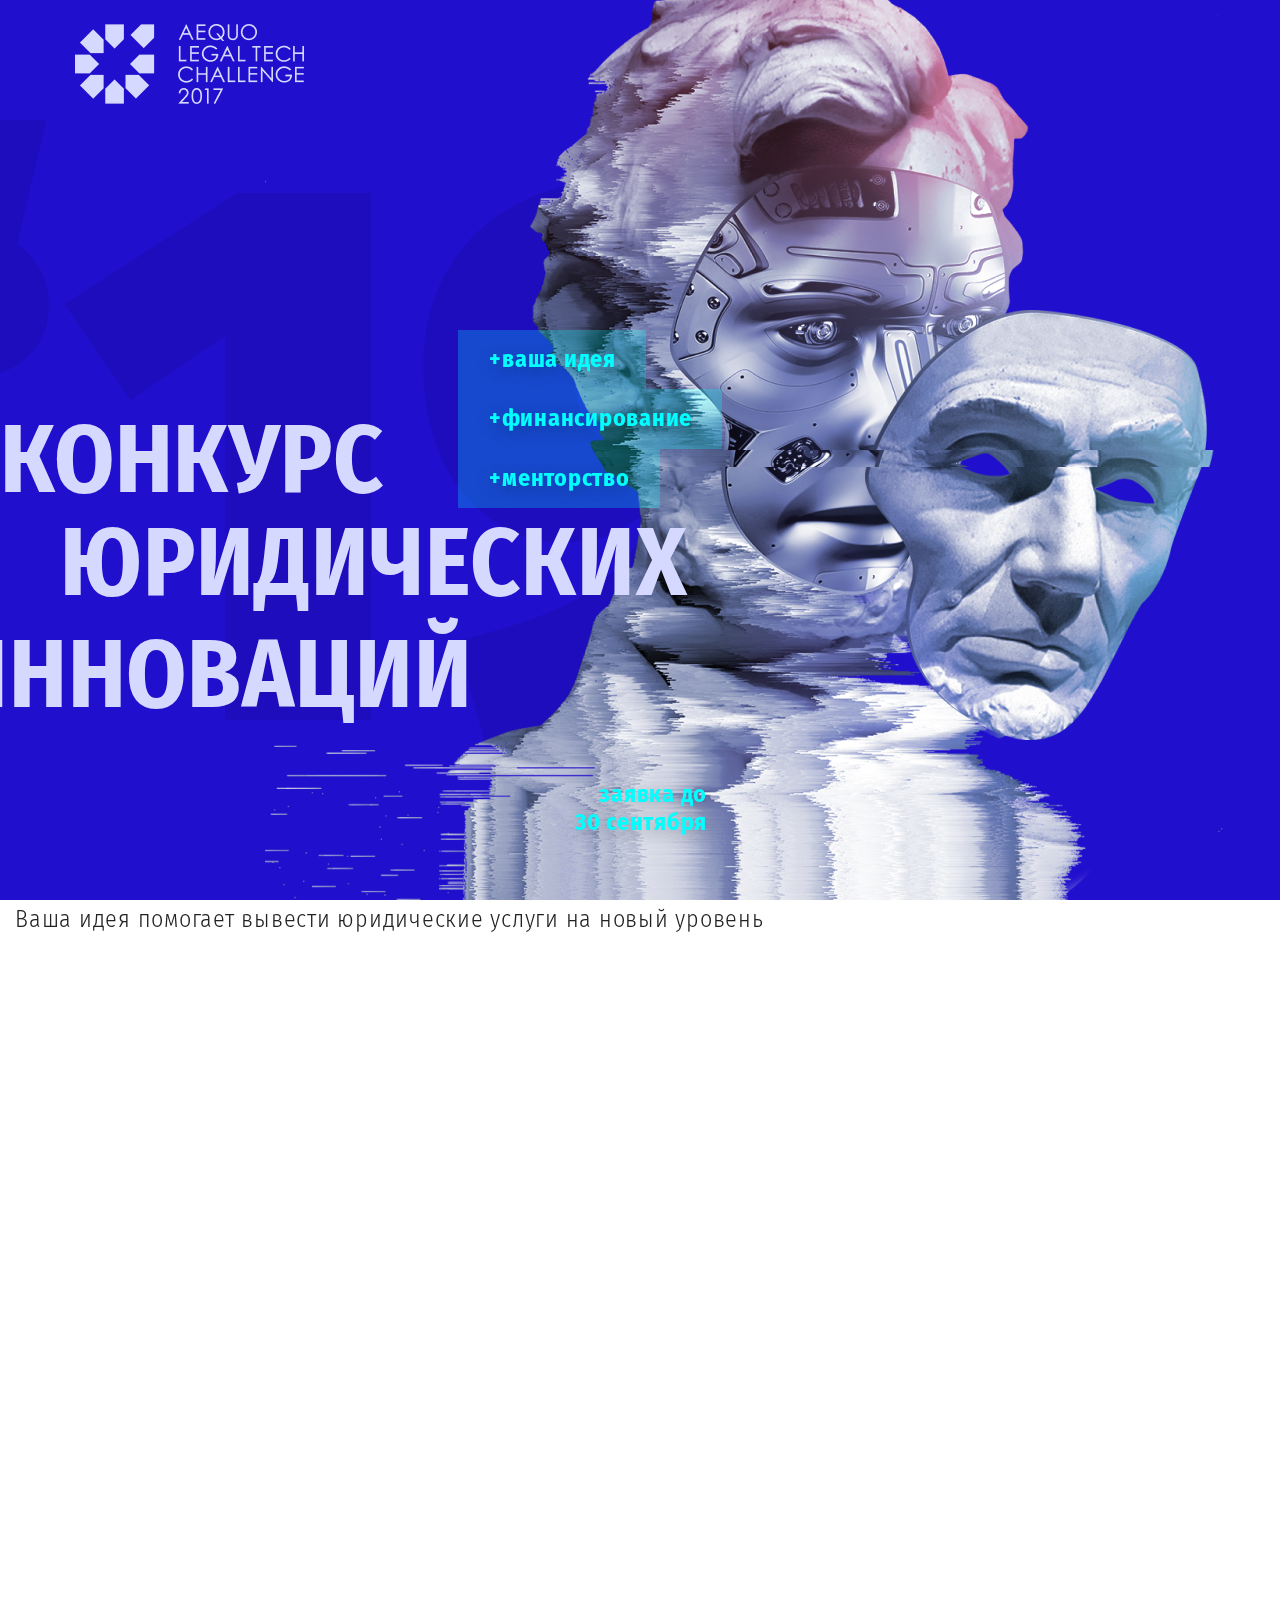
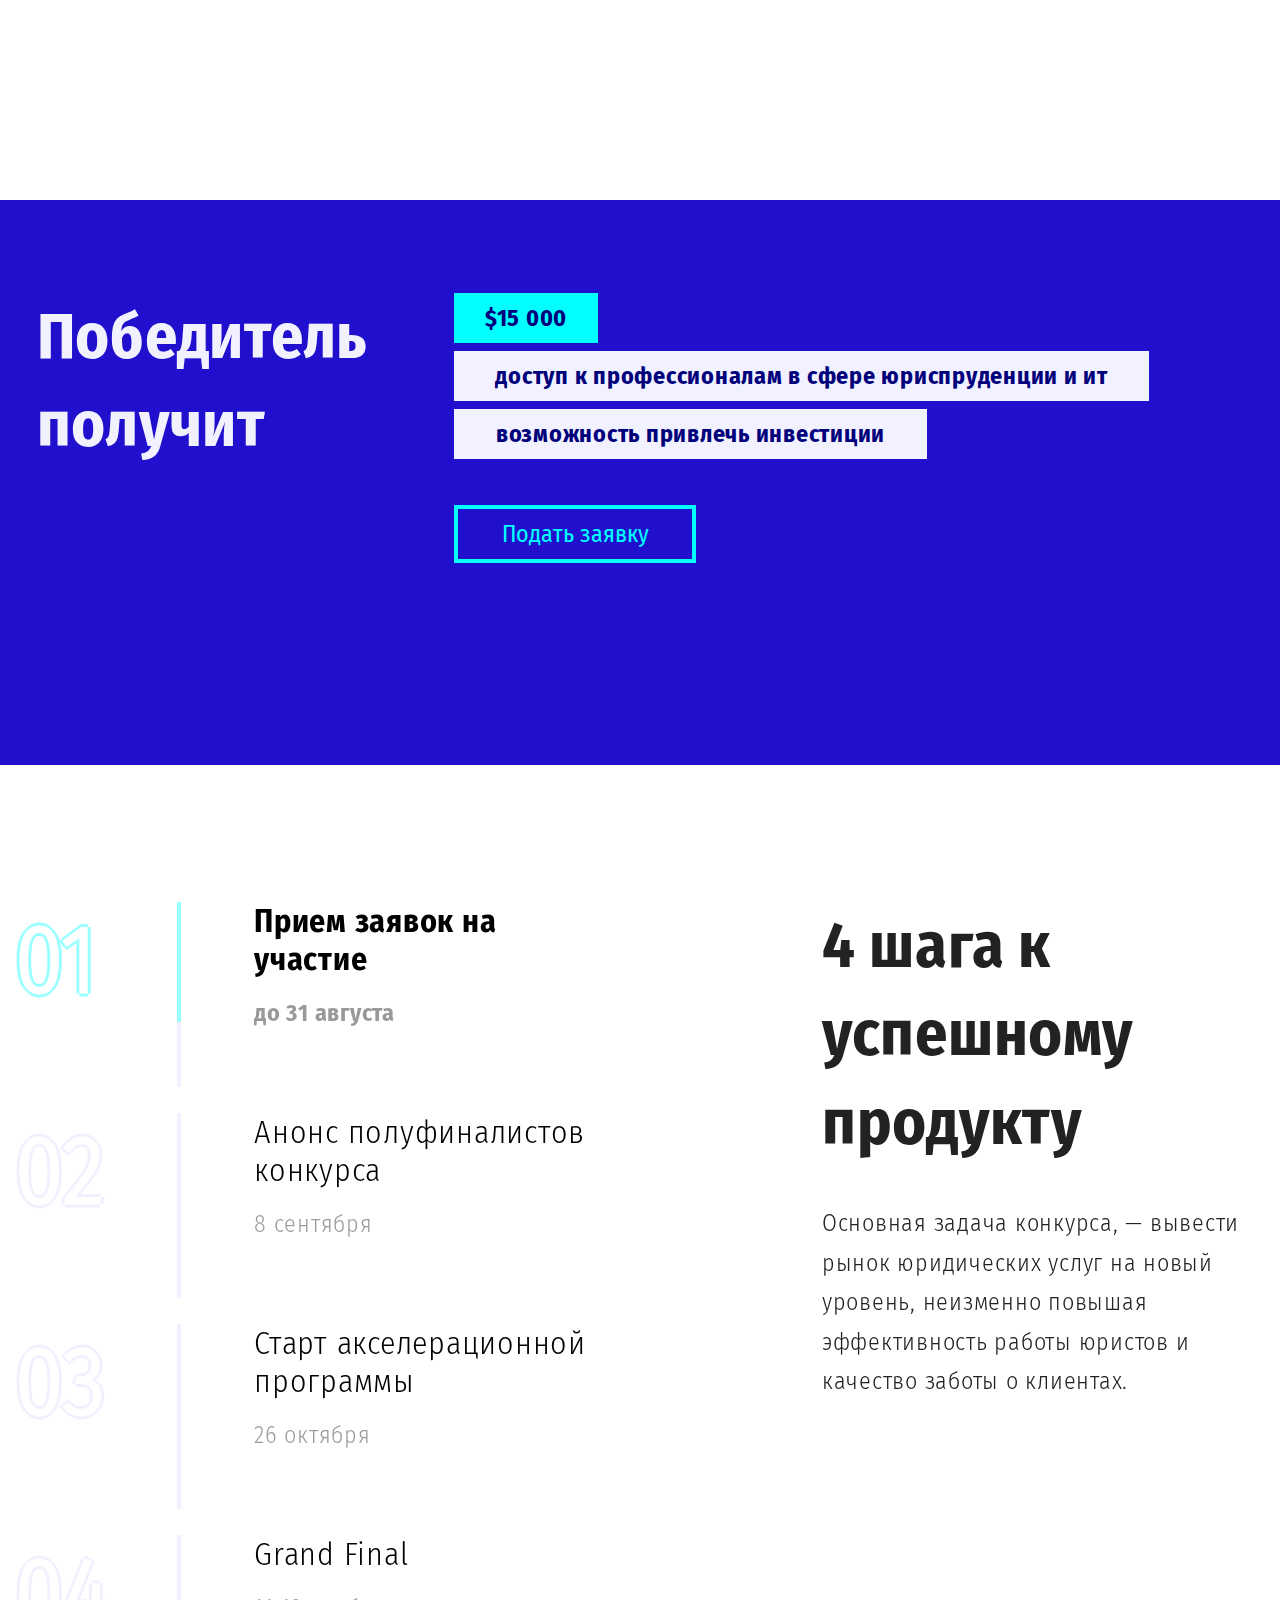
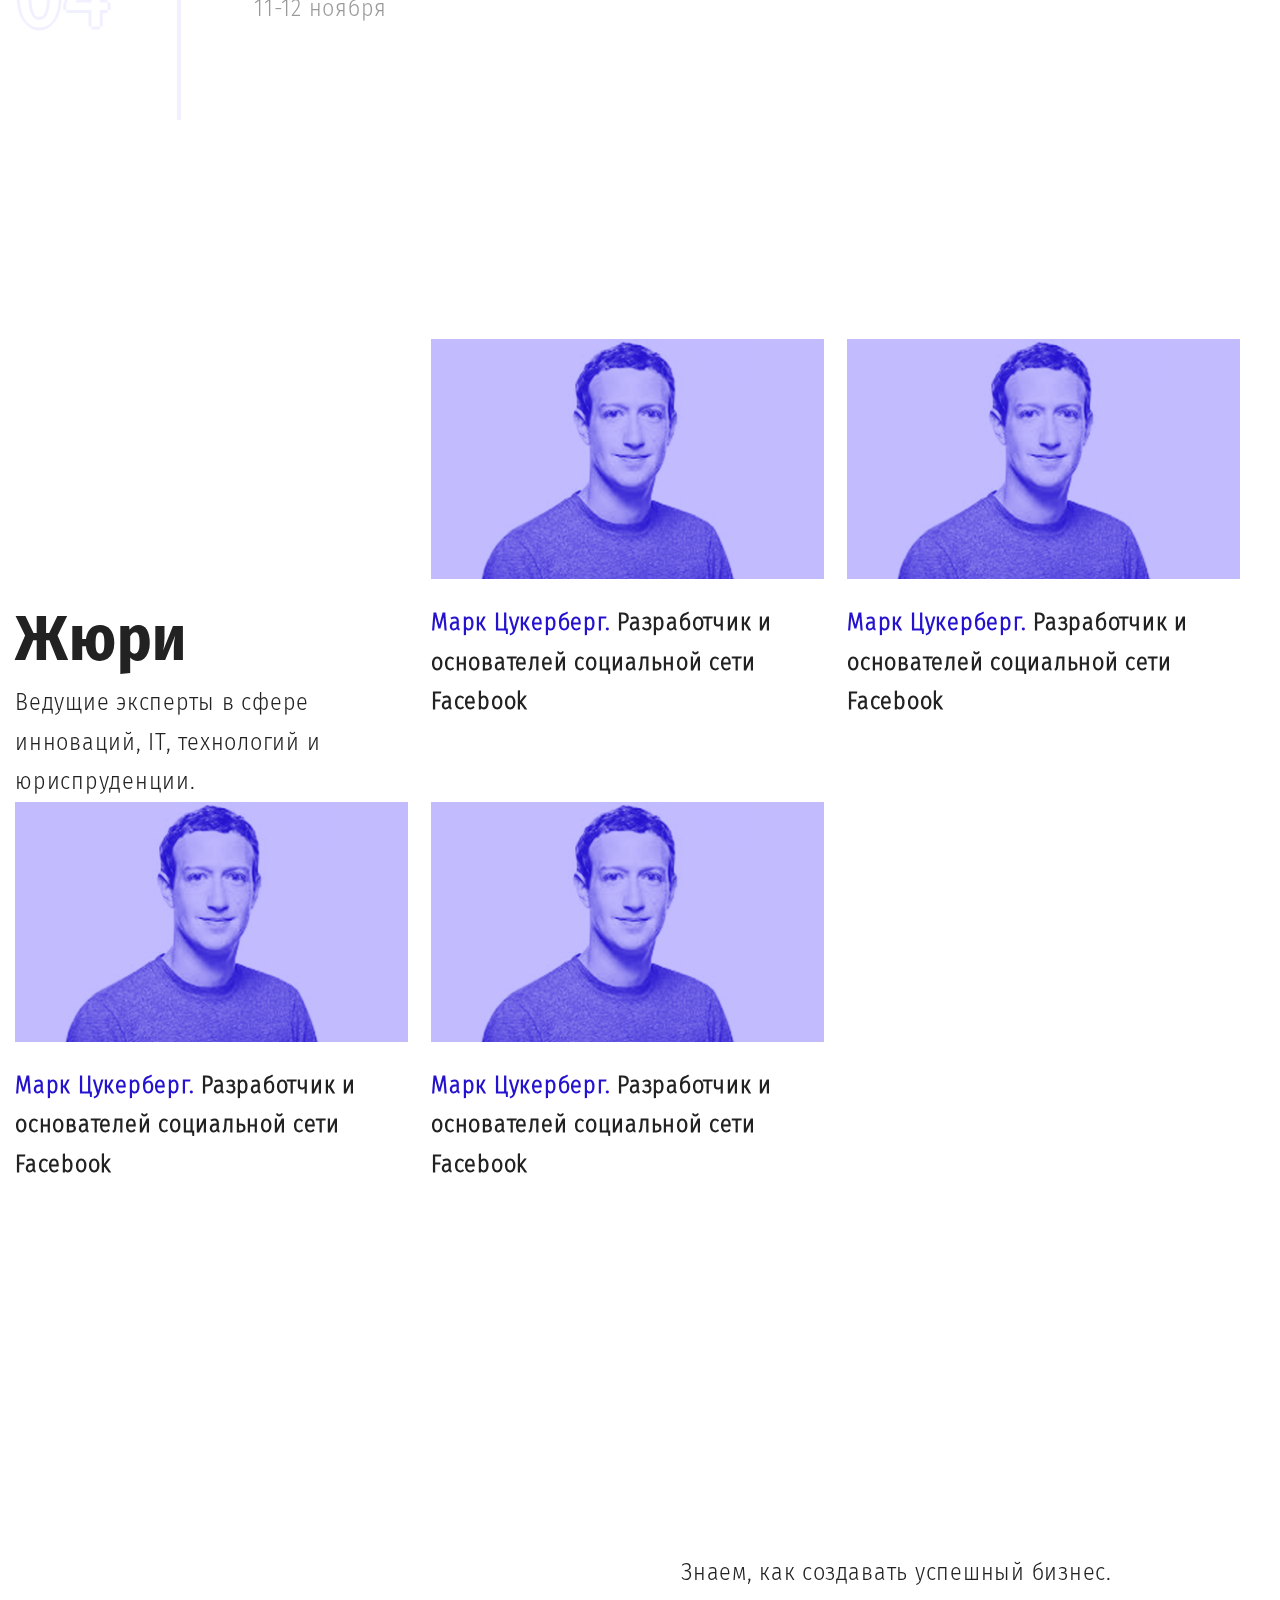
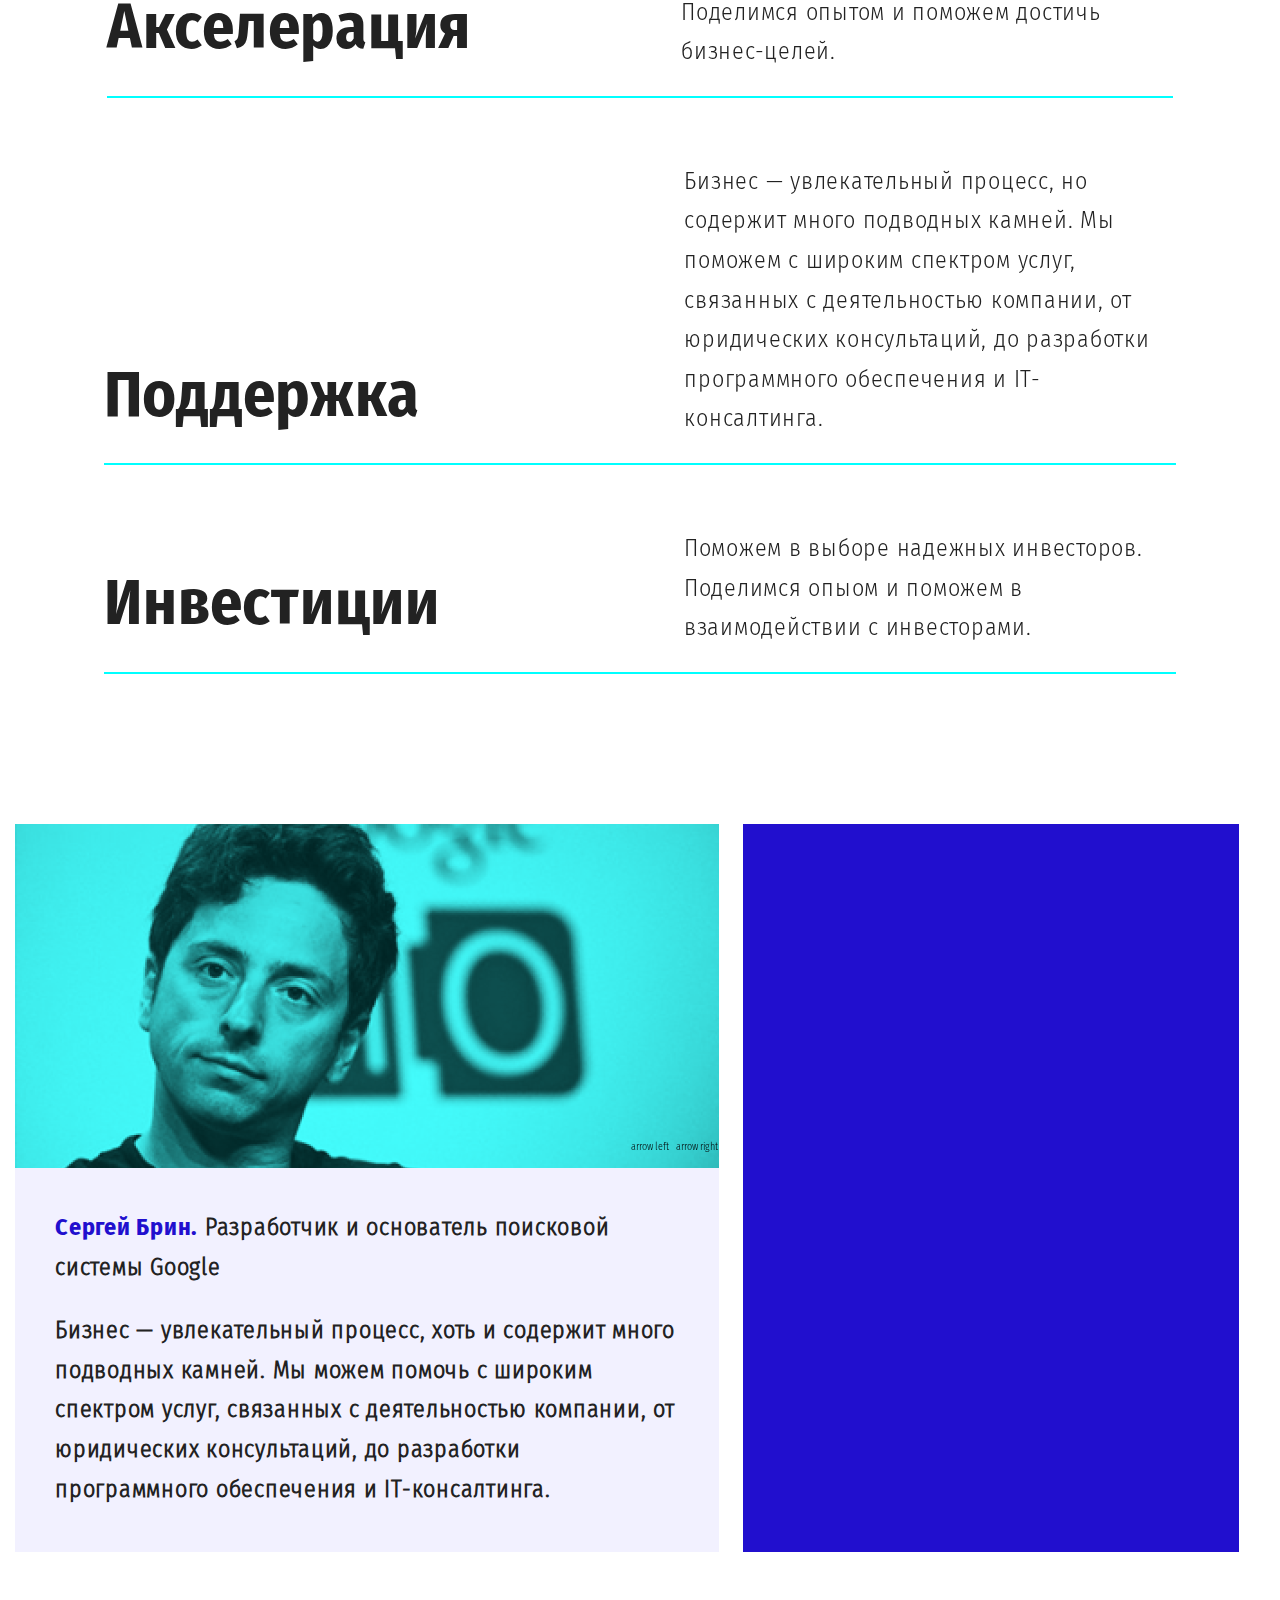
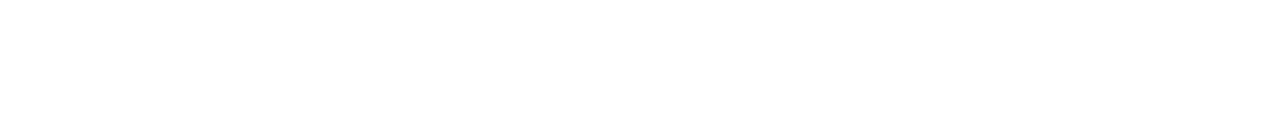
<file: index.html>
<!DOCTYPE html>
<html lang="en">
<head>
    <meta charset="UTF-8">
    <meta name="viewport" content="width=device-width, initial-scale=1.0">
    <meta http-equiv="X-UA-Compatible" content="ie=edge">
    <title>Document</title>
    <link rel="stylesheet" href="./styles/styles.css">
</head>
<body>
    <div class = "row" style  = "position:absolute; left:75px; top:24px; width: auto;">
        <div class = "container">
            <img src = "./images/alc.png" />
        </div>
    </div>
    <div class="row background_blue" style = "justify-content: center;     background-image: url('./images/19.png');
                background-repeat: no-repeat; background-position-y: 120px;">
        <section id = "start" >
            <div class = "text_1_white" style = "left: -15px; top: 385px;">
                конкурс
            </div>
            <div class = "text_1_white" style = "left: 45px; top: 488px; z-index: 50;">
                юридических
            </div>  
            <div class = "text_1_white" style = "left: -65px; top: 600px;">
                инноваций
            </div>
            <div style = "position: absolute; top: 330px; z-index: 50; left: 443px;">
                <div class = "idea_plus" style = "width:157px;">+ваша идея</div>
                <div class = "idea_plus" style = "width:233px;">+финансирование</div>
                <div class = "idea_plus" style = "width:171px;">+менторство</div>
            </div>
            <div class = "zayavka">
                заявка до 30 сентября
            </div>
            <div class = "head_background glitch" >
                    <div id = "container" style = "position: absolute; z-index: 50; width:50%;">
                            <div id = "inner">
                                <img src = "./images/mask.png"/>
                            </div>
                    </div>
            </div>

        </section>
    </div>
    <section id = "#whatIs">
        <div class = "steps">
            <div class = "steps_info">
                Ваша идея помогает вывести юридические услуги на новый уровень
            </div>
        </div>
        <div class = "steps"></div>
        <div class = "steps"></div>
    </section>
    <section id = "prize" class = "background_blue">
        <div class = "row">
            <div class = "header_text" style = "margin-right: 24px;">
                Победитель получит
            </div>  
            <div>
                <div class = "text_block background_blue_light width_113">
                    $15 000
                </div>
                <div class = "text_block background_white margin_top_8 width_664">
                    доступ к профессионалам в сфере юриспруденции и ИТ
                </div>
                <div class = "text_block background_white margin_top_8 width_442">
                    возможность привлечь инвестиции                
                </div>
                <div class = "button margin_top_46 width_203 text_center">
                    Подать заявку
                </div>                
            </div> 
        </div>
    </section>
    <section class = "event_steps" style = "flex-direction: row; align-items: flex-start; padding-top:137px; padding-bottom:137px;" >
        <div class = "date_description" style = "margin-right:140px;">
            <div class = "row">
                <div class = "border_right">
                    <div class = "border_right_progress"></div>
                    <div class = "number_active">01</div>
                </div>
                <div class = "margin_left_73">
                    <div class = "bold_text" style = "width:352px;">Прием заявок на участие</div>
                    <div class = "bold_text opacity margin_top_21 " style = "font-size: 24px;">до 31 августа </div>
                </div>
            </div>
            <div class = "row" style = "margin-top:26px;">
                <div class = "border_right">
                    <!-- <div class = "border_right_progress"></div> -->
                    <div class = "number_inactive">02</div>
                </div>
                <div class = "margin_left_73">
                    <div class = "light_text" style = "">Анонс полуфиналистов конкурса</div>
                    <div class = "light_text opacity margin_top_21 " style = "font-size: 24px;">8 сентября</div>
                </div>
            </div>
            <div class = "row" style = "margin-top:26px;">
                <div class = "border_right">
                    <!-- <div class = "border_right_progress"></div> -->
                    <div class = "number_inactive">03</div>
                </div>
                <div class = "margin_left_73">
                    <div class = "light_text">Старт акселерационной программы</div>
                    <div class = "light_text opacity margin_top_21 " style = "font-size: 24px;">26 октября</div>
                </div>
            </div>
            <div class = "row" style = "margin-top:26px;">
                <div class = "border_right">
                    <!-- <div class = "border_right_progress"></div> -->
                    <div class = "number_inactive">04</div>
                </div>
                <div class = "margin_left_73">
                    <div class = "light_text">Grand Final</div>
                    <div class = "light_text opacity margin_top_21 " style = "font-size: 24px;">11-12 ноября</div>
                </div>
            </div>
        </div>
        <div class = "width_492">
            <div class = "success_product">
                4 шага к успешному продукту
            </div>
            <div class = "main_text margin_top_37">
                Основная задача конкурса, — вывести рынок юридических услуг на новый уровень, неизменно повышая эффективность работы юристов и качество заботы о клиентах.
            </div>
        </div>
    </section>
    <section id = "juri" style = "flex-direction: row; flex-wrap: wrap; align-items: end;">
        <div class = "width_393" style = "margin-right: 23px;">
            <div class = "header">
                Жюри
            </div>
            <div class = "description">
                Ведущие эксперты в сфере инноваций, IT, технологий и юриспруденции.
            </div>
        </div>
        <div class = "juri_item width_393" >
            <div class = "image_holder">
                <img src = "./images/image.png" />
            </div>
            <div class = "text_info">
                <p><span class = "name">Марк Цукерберг.</span> Разработчик и основателей социальной сети Facebook</p>
            </div>
        </div>
        <div class = "juri_item width_393">
            <div class = "image_holder">
                <img src = "./images/image.png" />
            </div>
            <div class = "text_info">
                <p><span class = "name">Марк Цукерберг.</span> Разработчик и основателей социальной сети Facebook</p>
            </div>
        </div>
        <div class = "juri_item width_393">
            <div class = "image_holder">
                <img src = "./images/image.png" />
            </div>
            <div class = "text_info">
                <p><span class = "name">Марк Цукерберг.</span> Разработчик и основателей социальной сети Facebook</p>
            </div>
        </div>
        <div class = "juri_item width_393">
            <div class = "image_holder">
                <img src = "./images/image.png" />
            </div>
            <div class = "text_info">
                <p><span class = "name">Марк Цукерберг.</span> Разработчик и основателей социальной сети Facebook</p>
            </div>
        </div>
    </section>
    <!-- <section id = "mentors" class = "background_blue" style = "flex-direction: row; flex-wrap: wrap; align-items: end;"> 
        <div class = "juri_item width_393" >
            <div class = "image_holder">
                <img src = "./images/image.png" />
            </div>
            <div class = "text_info">
                <p><span class = "name">Марк Цукерберг.</span> Разработчик и основателей социальной сети Facebook</p>
            </div>
        </div>
        <div class = "juri_item width_393">
            <div class = "image_holder">
                <img src = "./images/image.png" />
            </div>
            <div class = "text_info">
                <p><span class = "name">Марк Цукерберг.</span> Разработчик и основателей социальной сети Facebook</p>
            </div>
        </div>
        <div class = "width_393" style = "margin-right: 23px;">
            <div class = "header">
                Менторы
            </div>
            <div class = "description">
                Ведущие эксперты в сфере инноваций, IT, технологий и юриспруденции.
            </div>
        </div>        
        <div class = "juri_item width_393">
            <div class = "image_holder">
                <img src = "./images/image.png" />
            </div>
            <div class = "text_info">
                <p><span class = "name">Марк Цукерберг.</span> Разработчик и основателей социальной сети Facebook</p>
            </div>
        </div>
        <div class = "juri_item width_393">
            <div class = "image_holder">
                <img src = "./images/image.png" />
            </div>
            <div class = "text_info">
                <p><span class = "name">Марк Цукерберг.</span> Разработчик и основателей социальной сети Facebook</p>
            </div>
        </div>
    </section>-->
    <section id = "acsel">
        <div class = "item">
            <div class = "header" style = "padding-right: 210px">
                Акселерация
            </div>
            <div class = "description">
                Знаем, как создавать успешный бизнес. Поделимся опытом и поможем достичь бизнес-целей.
            </div>
        </div>
        <div class = "item">
            <div class = "header">
                Поддержка
            </div>
            <div class = "description">
                Бизнес — увлекательный процесс, но содержит много подводных камней. Мы поможем с широким спектром услуг, связанных с деятельностью компании, от юридических консультаций, до разработки программного обеспечения и IT-консалтинга.            </div>
        </div>
        <div class = "item">
            <div class = "header" style = "padding-right: 244px;">
                Инвестиции
            </div>
            <div class = "description">
                Поможем в выборе надежных инвесторов. Поделимся опыом и поможем в взаимодействии с инвесторами.
            </div>
        </div>
    </section>
    <section id = "comments">
        <div class = "comment">
            <div class = "image_holder">
                <img src = "./images/image2.png/image.png" />
                <div class = "arrow_left">arrow left</div>
                <div class = "arrow_right">arrow right</div>
            </div>
            <div class = "comment_subject">
                <div class = "author_name">
                    <span>Сергей Брин.</span> Разработчик и основатель поисковой системы Google                     
                </div>
                <div class = "author_text">
                    Бизнес — увлекательный процесс, хоть и содержит много подводных камней. Мы можем помочь с широким спектром услуг, связанных с деятельностью компании, от юридических консультаций, до разработки программного обеспечения и IT-консалтинга.                    
                </div>
            </div>
        </div>
        <div class = "zayavka background_blue">

        </div>
    </section>
<script src = "https://code.jquery.com/jquery-3.4.1.min.js"></script>
<script>
!function(t,e,s,i){"use strict";function n(e,s){this.element=e,this.settings=t.extend({},a,s),this._defaults=a,this._name=r,this.init()}var r="_Glitch",a={destroy:!1,glitch:!0,scale:!0,blend:!0,blendModeType:"hue",glitch1TimeMin:600,glitch1TimeMax:900,glitch2TimeMin:10,glitch2TimeMax:115,zIndexStart:5};t.extend(n.prototype,{init:function(){this.glitch()},glitch:function(){function e(t,e){return Math.floor(Math.random()*(e-t+1))+t}function s(){var i=e(10,1900),n=9999,a=e(10,1300),o=0,h=e(0,16),f=e(0,16),d=e(c,l);t(r).css({clip:"rect("+i+"px, "+n+"px, "+a+"px,"+o+"px)",right:f,left:h}),setTimeout(s,d)}function i(){var s=e(10,1900),n=9999,c=e(10,1300),l=0,f=e(0,40),d=e(0,40),m=e(o,h);if(a===!0)var x=(Math.random()*(1.1-.9)+.9).toFixed(2);else if(a===!1)var x=1;t(r).next().css({clip:"rect("+s+"px, "+n+"px, "+c+"px,"+l+"px)",left:f,right:d,"-webkit-transform":"scale("+x+")","-ms-transform":"scale("+x+")",transform:"scale("+x+")"}),setTimeout(i,m)}function n(){var s=e(10,1900),i=9999,c=e(10,1300),l=0,f=e(0,40),d=e(0,40),m=e(o,h);if(a===!0)var x=(Math.random()*(1.1-.9)+.9).toFixed(2);else if(a===!1)var x=1;t(r).next().next().css({clip:"rect("+s+"px, "+i+"px, "+c+"px,"+l+"px)",left:f,right:d,"-webkit-transform":"scale("+x+")","-ms-transform":"scale("+x+")",transform:"scale("+x+")"}),setTimeout(n,m)}var r=this.element,a=this.settings.scale,c=this.settings.glitch1TimeMin,l=this.settings.glitch1TimeMax,o=this.settings.glitch2TimeMin,h=this.settings.glitch2TimeMax,f=this.settings.zIndexStart;if(this.settings.destroy===!0)(t(r).hasClass("el-front-1")||t(r).hasClass("front-3")||t(r).hasClass("front-2"))&&t(".front-1, .front-2, .front-3").remove(),t(".back").removeClass("back");else if(this.settings.destroy===!1){var d=t(r).clone();if(d.insertBefore(r).addClass("back").css({"z-index":f}),this.settings.blend===!0){var d=t(r).clone();d.insertAfter(r).addClass("front-3").css({"z-index":f+3,"mix-blend-mode":this.settings.blendModeType}),n()}if(this.settings.glitch===!0){var d=t(r).clone();d.insertAfter(r).addClass("front-2").css({"z-index":f+2}),t(".back").next().addClass("front-1").css({"z-index":f+1}),s(),i()}}}}),t.fn[r]=function(t){return this.each(function(){new n(this,t)})}}(jQuery,window,document);

$(function(){$(".glitch")._Glitch({destroy:!1,glitch:!0,scale:!0,blend:!0,blendModeType:"hue",glitch1TimeMin:10,glitch1TimeMax:1500,glitch2TimeMin:10,glitch2TimeMax:3000})});
</script>
<script>
(function() {
  // Init
  var container = document.getElementById("container"),
    inner = document.getElementById("inner");

  // Mouse
  var mouse = {
    _x: 0,
    _y: 0,
    x: 0,
    y: 0,
    updatePosition: function(event) {
      var e = event || window.event;
      this.x = e.clientX - this._x;
      this.y = (e.clientY - this._y) * -1;
    },
    setOrigin: function(e) {
      this._x = e.offsetLeft + Math.floor(e.offsetWidth / 2);
      this._y = e.offsetTop + Math.floor(e.offsetHeight / 2);
    },
    show: function() {
      return "(" + this.x + ", " + this.y + ")";
    }
  };

  // Track the mouse position relative to the center of the container.
  mouse.setOrigin(container);

  //-----------------------------------------

  var counter = 0;
  var updateRate = 10;
  var isTimeToUpdate = function() {
    return counter++ % updateRate === 0;
  };

  //-----------------------------------------

  var onMouseEnterHandler = function(event) {
    update(event);
  };

  var onMouseLeaveHandler = function() {
    inner.style = "";
  };

  var onMouseMoveHandler = function(event) {
    if (isTimeToUpdate()) {
      update(event);
    }
  };

  //-----------------------------------------

  var update = function(event) {
    mouse.updatePosition(event);
    updateTransformStyle(
      (mouse.y / inner.offsetHeight / 2).toFixed(2),
      (mouse.x / inner.offsetWidth / 2).toFixed(2)
    );
  };

  var updateTransformStyle = function(x, y) {
    var style = "rotateX(" + x + "deg) rotateY(" + y + "deg)";
    inner.style.transform = style;
    inner.style.webkitTransform = style;
    inner.style.mozTransform = style;
    inner.style.msTransform = style;
    inner.style.oTransform = style;
  };

  //-----------------------------------------

  container.onmouseenter = onMouseEnterHandler;
  container.onmouseleave = onMouseLeaveHandler;
  container.onmousemove = onMouseMoveHandler;
})();
</script>    
</body>
</html>
</file>
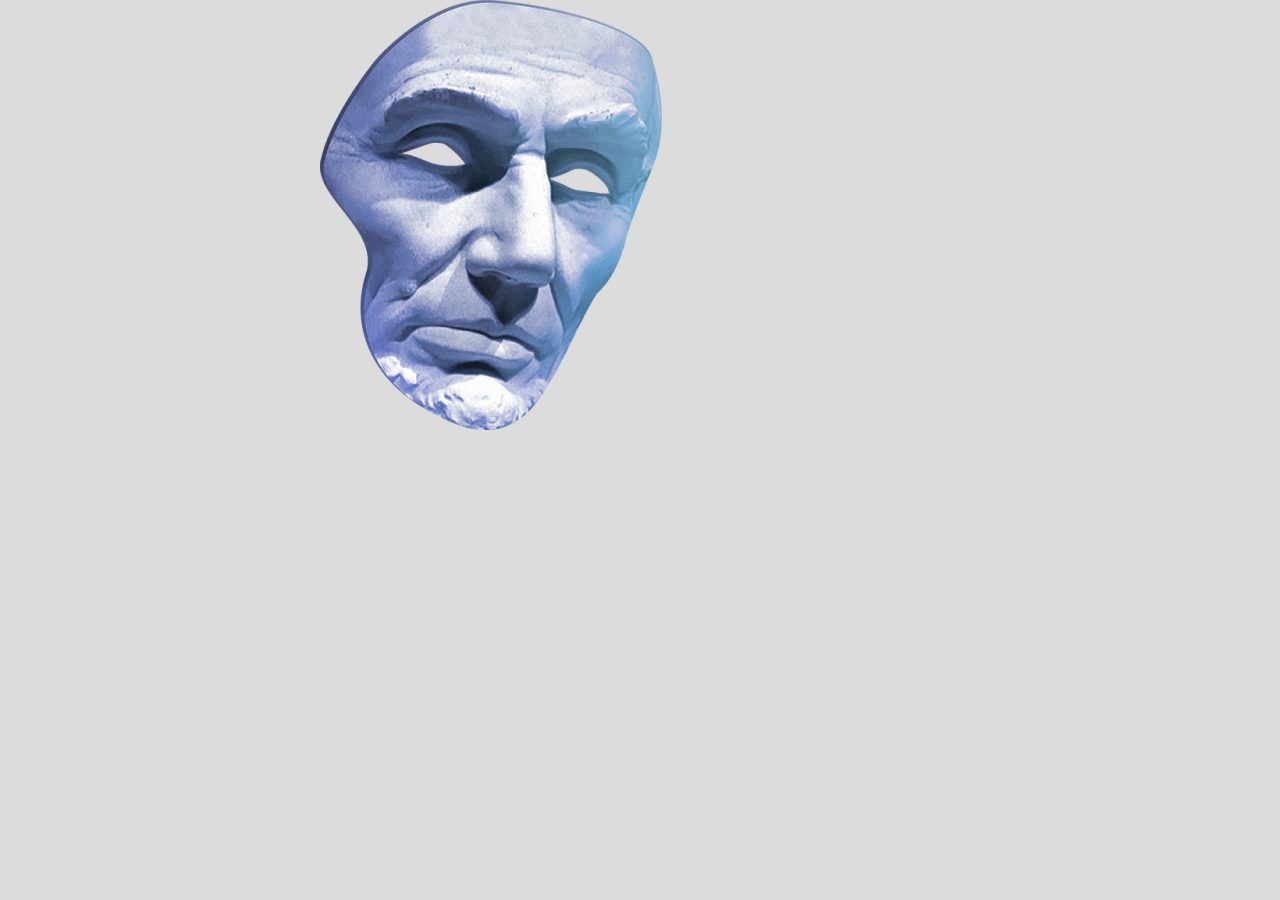
<file: gl.html>
<!DOCTYPE html>
<html lang="en">
<head>
    <meta charset="UTF-8">
    <meta name="viewport" content="width=device-width, initial-scale=1.0">
    <meta http-equiv="X-UA-Compatible" content="ie=edge">
    <title>Document</title>
</head>
<style>
    body {
  /* Full screen width and height */
  width: 100%;
  min-height: 100vh;

  /* Centers the container in the middle of the screen */
  display: flex;
  justify-content: center;
  align-items: center;

  margin: 0;
  background-color: rgb(220, 220, 220);
}
#container {
  perspective: 25px;
  width: 50%;
  min-height: 100vh;
}

#inner {
  width: 20em;
  height: 18em;
  transition: transform 0.5s;
  -webkit-transition: transform 0.5s;
  -moz-transition: transform 0.5s;
  -o-transition: transform 0.5s;
}
</style>
<body  >
    <div id="container">
        <div id="inner">
            <img src = "./images/mask.png" />
        </div>
    </div>
</body>
</html>

<script>
(function() {
  // Init
  var container = document.getElementById("container"),
    inner = document.getElementById("inner");

  // Mouse
  var mouse = {
    _x: 0,
    _y: 0,
    x: 0,
    y: 0,
    updatePosition: function(event) {
      var e = event || window.event;
      this.x = e.clientX - this._x;
      this.y = (e.clientY - this._y) * -1;
    },
    setOrigin: function(e) {
      this._x = e.offsetLeft + Math.floor(e.offsetWidth / 2);
      this._y = e.offsetTop + Math.floor(e.offsetHeight / 2);
    },
    show: function() {
      return "(" + this.x + ", " + this.y + ")";
    }
  };

  // Track the mouse position relative to the center of the container.
  mouse.setOrigin(container);

  //-----------------------------------------

  var counter = 0;
  var updateRate = 10;
  var isTimeToUpdate = function() {
    return counter++ % updateRate === 0;
  };

  //-----------------------------------------

  var onMouseEnterHandler = function(event) {
    update(event);
  };

  var onMouseLeaveHandler = function() {
    inner.style = "";
  };

  var onMouseMoveHandler = function(event) {
    if (isTimeToUpdate()) {
      update(event);
    }
  };

  //-----------------------------------------

  var update = function(event) {
    mouse.updatePosition(event);
    updateTransformStyle(
      (mouse.y / inner.offsetHeight / 2).toFixed(2),
      (mouse.x / inner.offsetWidth / 2).toFixed(2)
    );
  };

  var updateTransformStyle = function(x, y) {
    var style = "rotateX(" + x + "deg) rotateY(" + y + "deg)";
    inner.style.transform = style;
    inner.style.webkitTransform = style;
    inner.style.mozTransform = style;
    inner.style.msTransform = style;
    inner.style.oTransform = style;
  };

  //-----------------------------------------

  container.onmouseenter = onMouseEnterHandler;
  container.onmouseleave = onMouseLeaveHandler;
  container.onmousemove = onMouseMoveHandler;
})();
</script>
</file>
<file: styles/styles.css>
@font-face {
  font-family: "FiraSansCondensedBlack";
  src: url("../fonts/FiraSansCondensed-Black.ttf");
}
@font-face {
  font-family: "FiraSansCondensedLight";
  src: url("../fonts/FiraSansCondensed-Light.ttf");
}
@font-face {
  font-family: "FiraSansCondensedBold";
  src: url("../fonts/FiraSansCondensed-Bold.ttf");
}
@font-face {
  font-family: "FiraSansCondensedMedium";
  src: url("../fonts/FiraSansCondensed-Medium.ttf");
}
@font-face {
  font-family: "FiraSansCondensedRegular";
  src: url("../fonts/FiraSansCondensed-Regular.ttf");
}
@font-face {
  font-family: "FiraSansCondensedThin";
  src: url("../fonts/FiraSansCondensed-Thin.ttf");
}
body {
  display: flex;
  flex-direction: column;
  align-items: center;
  font-family: FiraSansCondensedLight;
  font-size: 10px;
  margin: 0;
  padding: 0;
  overflow-x: hidden;
}

.row, .steps {
  display: flex;
  width: 100%;
}
.row .container, .steps .container {
  align-self: center;
}

section, #juri, #mentors, #prize, #start {
  display: flex;
  flex-direction: column;
  align-items: center;
  position: relative;
  height: 100vh;
  width: 100%;
  max-width: 1250px;
}

.number_active {
  color: white;
  font-size: 96px;
  font-weight: 900;
  width: 111px;
  letter-spacing: 0.75px;
  text-shadow: -3px 0 #00FFFF, 0 3px #00FFFF, 3px 0 #00FFFF, 0 -3px #00FFFD;
}

.number_inactive {
  color: white;
  font-size: 96px;
  width: 111px;
  font-weight: 900;
  letter-spacing: 0.75px;
  text-shadow: -3px 0 #DDDAFF, 0 3px #DDDAFF, 3px 0 #DDDAFF, 0 -3px #DDDAFF;
}

#start .text_1_white {
  font-family: FiraSansCondensedBold;
  font-weight: 900;
  font-size: 96px;
  line-height: 156%;
  letter-spacing: 0.75px;
  text-transform: uppercase;
  color: #D6D9FF;
  position: absolute;
}
#start .zayavka {
  position: absolute;
  font-family: FiraSansCondensedBold;
  bottom: 64px;
  letter-spacing: 0.75px;
  font-size: 24px;
  color: #00FFFF;
  text-shadow: 0px 4px 16px rgba(0, 0, 0, 0.25);
  z-index: 50;
  width: 134px;
  text-align: right;
}
#start .idea_plus {
  padding: 11px 15px 11px 16px;
  color: #00FFFF;
  background: rgba(0, 255, 255, 0.25);
  text-shadow: 0px 4px 16px rgba(0, 0, 0, 0.25);
  font-family: FiraSansCondensedBold;
  font-size: 24px;
  line-height: 156%;
  text-align: center;
  letter-spacing: 0.75px;
  mix-blend-mode: soft-light;
  text-transform: lowercase;
}
#start .head_background {
  background-image: url("../images/glitch.png");
  background-repeat: no-repeat;
  position: absolute;
  background-position-x: 250px;
  background-position-y: -25px;
  height: 100%;
  width: 100%;
}
#start #container {
  perspective: 25px;
  width: 50%;
  min-height: 100vh;
  left: 850px;
  position: absolute;
  top: 310px;
}
#start #container #inner {
  width: 20em;
  height: 18em;
  left: 820px;
  z-index: 10;
  transition: transform 0.5s;
  -webkit-transition: transform 0.5s;
  -moz-transition: transform 0.5s;
  -o-transition: transform 0.5s;
}

.steps .steps_info {
  font-size: 24px;
  font-style: normal;
  font-weight: normal;
  line-height: 165%;
  letter-spacing: 0.75px;
  color: #222222;
}

#prize {
  padding: 93px 60px 0px 103px;
  height: 472px;
}
#prize .header_text {
  font-family: FiraSansCondensedBold;
  letter-spacing: 0.75px;
  color: #F2F1FF;
  line-height: 138%;
  font-size: 64px;
  font-weight: 900;
  width: 393px;
}

#juri .header, #mentors .header {
  font-weight: 900;
  font-size: 64px;
  line-height: 138%;
  letter-spacing: 0.75px;
  color: #222222;
  font-family: FiraSansCondensedBold;
}
#juri .description, #mentors .description {
  font-size: 24px;
  line-height: 165%;
  letter-spacing: 0.75px;
  color: #222222;
}
#juri .juri_item, #mentors .juri_item {
  width: 393px;
  margin-right: 23px;
  margin-bottom: 56px;
}
#juri .juri_item .image_holder, #mentors .juri_item .image_holder {
  width: 393px;
  height: 240px;
  transition: 0.8 all;
  overflow: hidden;
  position: relative;
}
#juri .juri_item .image_holder img, #mentors .juri_item .image_holder img {
  -webkit-transition: 0.6s ease;
  transition: 0.6s ease;
  position: absolute;
  top: 0;
  left: 0;
}
#juri .juri_item .image_holder:hover img, #mentors .juri_item .image_holder:hover img {
  -webkit-transform: scale(1.2);
  transform: scale(1.2);
}
#juri .juri_item .text_info, #mentors .juri_item .text_info {
  font-weight: 900;
  font-size: 24px;
  line-height: 165%;
  letter-spacing: 0.75px;
  color: #222222;
}
#juri .juri_item .text_info .name, #mentors .juri_item .text_info .name {
  color: #2412ce;
}

#acsel {
  margin-top: 250px;
  padding-bottom: 35px;
}
#acsel .item {
  display: flex;
  padding-bottom: 24px;
  padding-top: 64px;
  border-bottom: 2px solid #00FFFF;
}
#acsel .item .header {
  font-weight: 900;
  font-size: 64px;
  font-family: FiraSansCondensedBold;
  line-height: 138%;
  display: flex;
  align-items: center;
  letter-spacing: 0.75px;
  color: #222222;
  padding-right: 265px;
  align-self: flex-end;
}
#acsel .item .description {
  font-size: 24px;
  line-height: 165%;
  display: flex;
  align-items: flex-end;
  letter-spacing: 0.75px;
  color: #222222;
  width: 492px;
}

#comments {
  display: flex;
  flex-direction: row;
  justify-content: flex-start;
  align-items: flex-start;
}
#comments .comment {
  display: flex;
  flex-direction: column;
  width: 704px;
  margin-right: 24px;
}
#comments .comment .image_holder {
  position: relative;
  height: 344px;
  width: 704px;
}
#comments .comment .image_holder .arrow_left {
  position: absolute;
  bottom: 15px;
  right: 50px;
}
#comments .comment .image_holder .arrow_right {
  position: absolute;
  bottom: 15px;
  right: 1px;
}
#comments .comment .comment_subject {
  background: #F2F1FF;
  padding: 40px;
  height: 304px;
}
#comments .comment .comment_subject .author_name {
  font-weight: 900;
  font-size: 24px;
  line-height: 165%;
  letter-spacing: 0.75px;
  color: #222222;
}
#comments .comment .comment_subject .author_name span {
  font-family: FiraSansCondensedBold;
  color: #210fce;
}
#comments .comment .comment_subject .author_text {
  font-style: normal;
  font-weight: 600;
  font-size: 24px;
  line-height: 165%;
  letter-spacing: 0.75px;
  color: #222222;
  margin-top: 24px;
}
#comments .zayavka {
  height: 728px;
  width: 496px;
}

.success_product {
  font-family: FiraSansCondensedBold;
  font-weight: 900;
  font-size: 64px;
  line-height: 138%;
  letter-spacing: 0.75px;
  color: #222222;
}

.main_text {
  font-style: normal;
  font-weight: normal;
  font-size: 24px;
  line-height: 165%;
  letter-spacing: 0.75px;
  color: #222222;
}

.text_block {
  text-align: center;
  padding: 11px 15px 11px 16px;
  font-size: 24px;
  width: auto;
  letter-spacing: 0.75px;
  text-transform: lowercase;
  font-family: FiraSansCondensedBold;
}

.background_blue {
  background-color: #210FCE;
}

.background_blue_light {
  background-color: #00FFFF;
  color: #00017B;
}

.background_white {
  background-color: #F2F1FF;
  color: #00017B;
}

.margin_left_73 {
  margin-left: 73px;
}

.margin_top_21 {
  margin-top: 21px;
}

.margin_top_8 {
  margin-top: 8px;
}

.margin_top_37 {
  margin-top: 37px;
}

.margin_top_46 {
  margin-top: 46px;
}

.button {
  padding: 11px 15px 11px 16px;
  border: 4px solid #00FFFF;
  color: #00FFFF;
  font-family: FiraSansCondensedRegular;
  font-weight: 500;
  font-size: 24px;
}

.border_right {
  padding-right: 51px;
  border-right: 4px solid #DDDAFF;
  opacity: 0.4;
  height: 185px;
  position: relative;
}
.border_right .border_right_progress {
  height: 65%;
  position: absolute;
  top: 0;
  right: -4px;
  background: #00FFFF;
  width: 4px;
}

.bold_text {
  font-size: 32px;
  font-family: FiraSansCondensedBold;
  font-weight: bold;
  letter-spacing: 0.75px;
}

.opacity {
  opacity: 0.4;
}

.light_text {
  font-size: 32px;
  letter-spacing: 0.75px;
}

.text_center {
  text-align: center;
}

.width_113 {
  width: 113px;
}

.width_664 {
  width: 664px;
}

.width_442 {
  width: 442px;
}

.width_393 {
  width: 393px;
}

.width_203 {
  width: 203px;
}

.width_492 {
  width: 492px;
}

/*# sourceMappingURL=styles.css.map */
</file>
